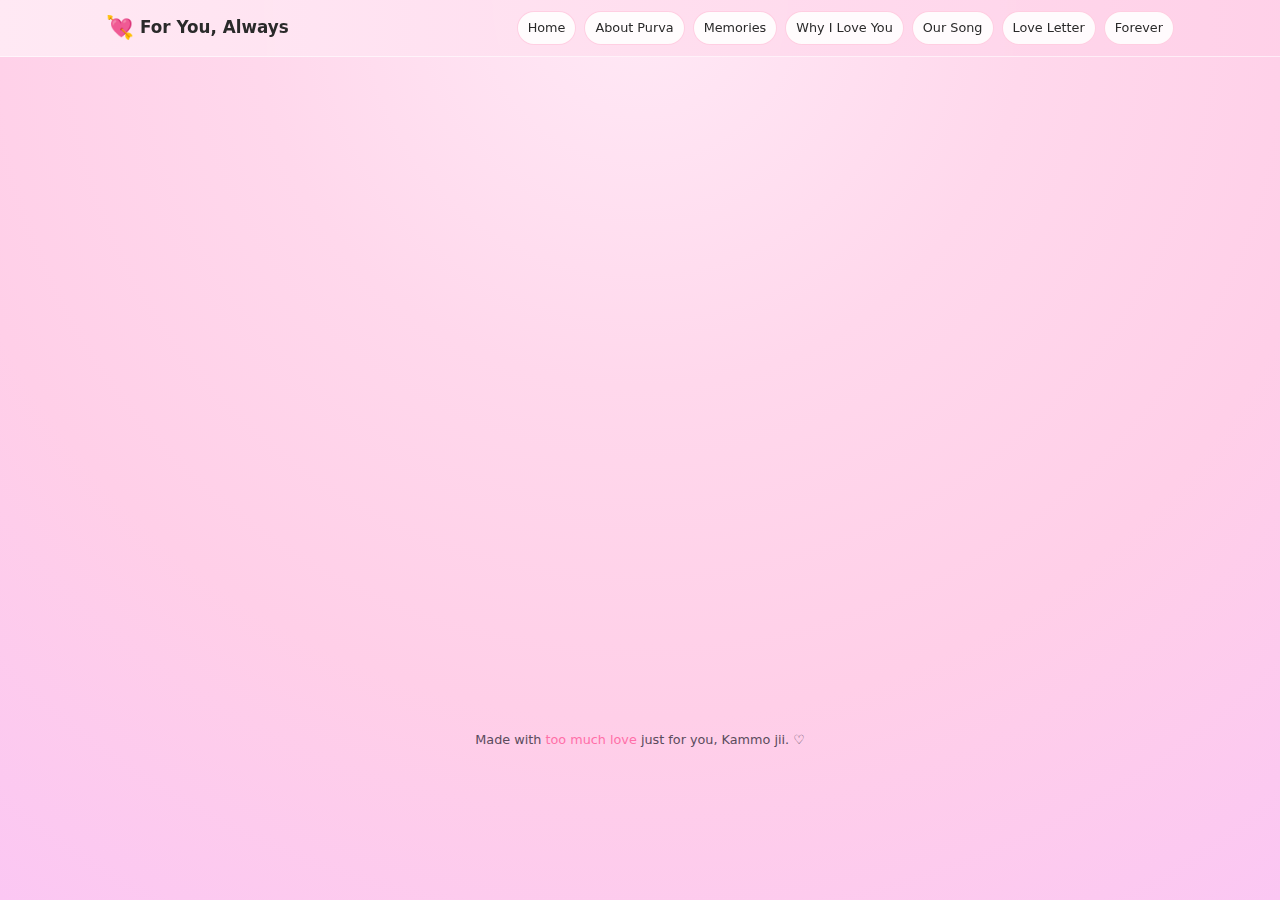
<file: index.html>
<!DOCTYPE html>
<html lang="en">
<head>
  <meta charset="UTF-8" />
  <title>For My Love 💌 | Home</title>
  <meta name="viewport" content="width=device-width, initial-scale=1.0" />
  <link rel="stylesheet" href="style.css" />
</head>
<body class="page-home">
  <!-- NAVBAR -->
  <header class="nav">
    <div class="nav-inner">
      <div class="logo">
        <span>💘</span>
        <div>For You, Always</div>
      </div>
      <nav class="nav-links">
        <a href="index.html">Home</a>
        <a href="about.html">About Purva</a>
        <a href="memories.html">Memories</a>
        <a href="reasons.html">Why I Love You</a>
        <a href="song.html">Our Song</a>
        <a href="letter.html">Love Letter</a>
        <a href="forever.html">Forever</a>
      </nav>
    </div>
  </header>

  <!-- MAIN CONTENT -->
  <main>
    <div class="container home-hero">
      <!-- Left: main intro card -->
      <div class="hero-card">
        <div class="hero-pill">
          <span>💌</span>
          From me · To you
        </div>
        <h1 class="hero-title">
          Hi <span>Kammo jii</span>, this little website is just for you.
        </h1>
        <p class="hero-subtitle">
          This isn’t just a normal website. It’s our tiny corner of the internet,
          where I can collect all my feelings about you in one place  the way I see you,
          the moments we’ve shared, the reasons I’m obsessed with you, and all the
          things I don’t always say out loud.
        </p>

        <div class="sticker-cloud">
          <div class="sticker"><span>🐻</span><span>Kammo jii</span></div>
          <div class="sticker"><span>👑</span><span>Madamji</span></div>
          <div class="sticker"><span>😼</span><span>Cutie</span></div>
          <div class="sticker"><span>🧸</span><span>my softest human</span></div>
          <div class="sticker"><span>🌸</span><span>prettier than flowers</span></div>
          <div class="sticker"><span>🫶</span><span>my safe place</span></div>
        </div>

        <p class="hero-note">
          Go page by page, slowly. Every word is for you only, not for anyone else,
          okay Madamji? ♡
        </p>
      </div>

      <!-- Right: cute emotional side card -->
      <div class="hero-side-card">
        <div class="hero-heart-bg"></div>
        <div class="hero-emoji">🩷</div>
        <p class="hero-side-text">
          Out of every person on this planet, my heart decided to act stupid only for you.
          And honestly? I’m really, really glad it did. <br /><br />
          So this is me, confessing in my own nerdy way  with code, colours and little
          hearts  that you mean a lot more to me than you think, Kammo jii.
        </p>
      </div>
    </div>
  </main>

  <footer class="footer">
    Made with <span>too much love</span> just for you, Kammo jii. ♡
  </footer>
</body>
</html>
</file>
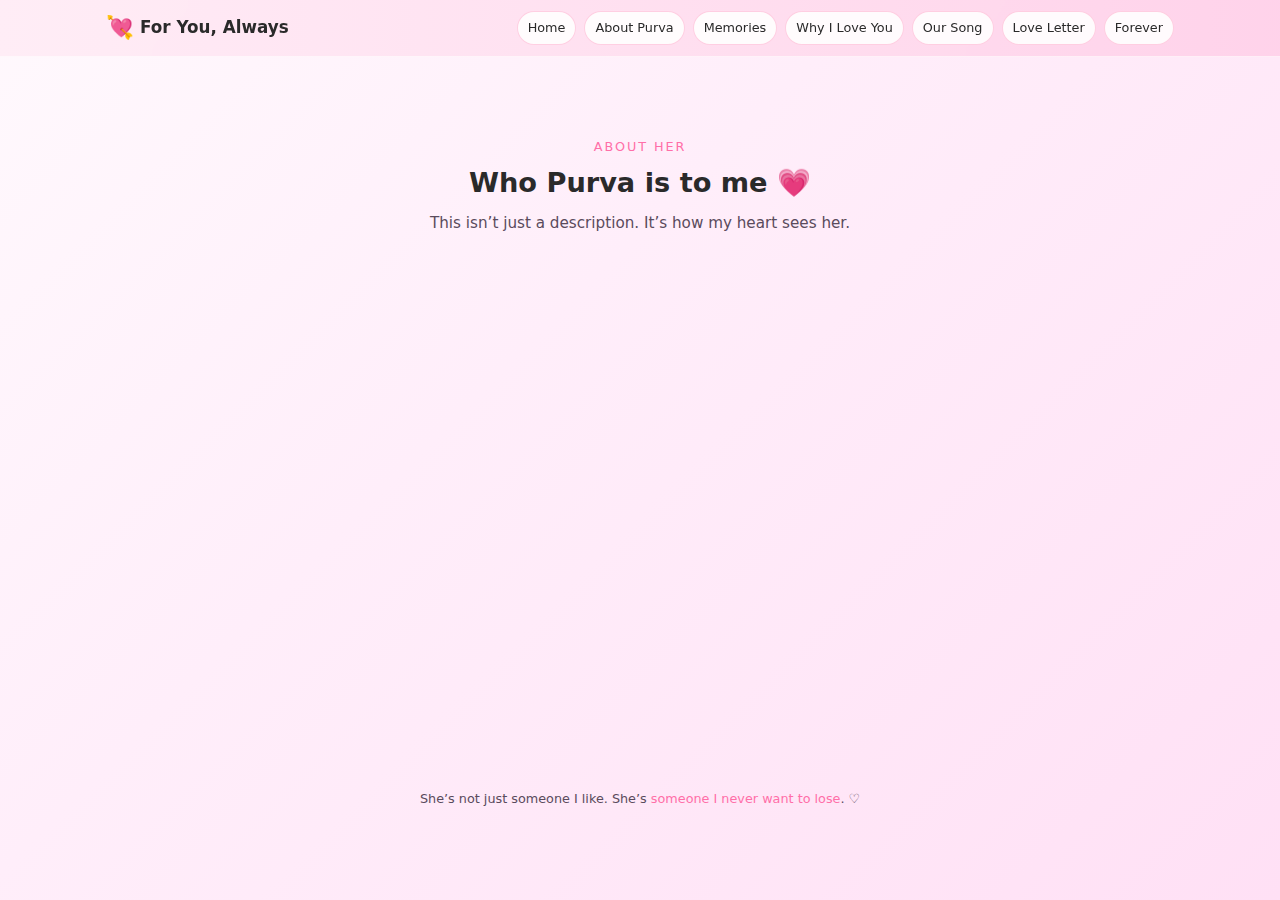
<file: about.html>
<!DOCTYPE html>
<html lang="en">
<head>
  <meta charset="UTF-8" />
  <title>For My Love 💌 | About Purva</title>
  <meta name="viewport" content="width=device-width, initial-scale=1.0" />
  <link rel="stylesheet" href="style.css" />
</head>
<body class="page-about">
<header class="nav">
  <div class="nav-inner">
    <div class="logo">
      <span>💘</span>
      <div>For You, Always</div>
    </div>
    <nav class="nav-links">
      <a href="index.html">Home</a>
      <a href="about.html">About Purva</a>
      <a href="memories.html">Memories</a>
      <a href="reasons.html">Why I Love You</a>
      <a href="song.html">Our Song</a>
      <a href="letter.html">Love Letter</a>
      <a href="forever.html">Forever</a>
    </nav>
  </div>
</header>

<main>
  <section>
    <div class="container">
      <div class="section-heading">
        <div class="section-eyebrow">about her</div>
        <h2 class="section-title">Who Purva is to me 💗</h2>
        <p class="section-subtitle">
          This isn’t just a description. It’s how my heart sees her.
        </p>
      </div>

      <div class="about-layout">
        <!-- Left: text about her -->
        <div class="about-card">
          <p class="about-line">
            Her name is <span class="about-highlight">Purva</span> 
            but to me, she’s <span class="about-highlight">Kammo jii</span>,
            <span class="about-highlight">Madamji</span>,
            sometimes dramatic, sometimes calm, always somehow
            the main character in my day.
          </p>
          <p class="about-line">
            She has this way of making everything feel a little lighter:
            one random message, one “are you okay?”, one silly joke,
            and suddenly the whole day feels less heavy.
          </p>
          <p class="about-line">
            She cares in small, quiet ways. She remembers things I say,
            checks on me when I disappear, and somehow knows when I’m not okay
            even through a screen.
          </p>
          <p class="about-line">
            She can be stubborn, moody, and full <span class="about-highlight">Duchkii mode</span>
            sometimes  but that’s exactly why I adore her. She feels everything
            deeply, and that’s rare.
          </p>
          <p class="about-line">
            And out of everyone in this world, she chooses to talk to me.
            That alone is something I’ll always be grateful for.
          </p>
          <br />
          <div class="about-badge">
            <span>✨</span>
            <span>To me, she’s not “just Purva”  she’s my favourite human.</span>
          </div>
        </div>

        <!-- Right: cute traits as stickers -->
        <div class="about-card">
          <div class="section-eyebrow" style="text-align:left; margin-bottom:8px;">
            little things I adore
          </div>
          <div class="sticker-cloud">
            <div class="sticker"><span>👀</span><span>the way she looks at me</span></div>
            <div class="sticker"><span>📱</span><span>her “typing…” bar</span></div>
            <div class="sticker"><span>😼</span><span>She's Adorable</span></div>
            <div class="sticker"><span>🤭</span><span>her shy smile</span></div>
            <div class="sticker"><span>🧠</span><span>smart & sarcastic</span></div>
            <div class="sticker"><span>💕</span><span>accidentally my comfort person</span></div>
            <div class="sticker"><span>🧸</span><span>soft, even when she pretends not to be</span></div>
          </div>
        </div>
      </div>
    </div>
  </section>
</main>

<footer class="footer">
  She’s not just someone I like. She’s <span>someone I never want to lose</span>. ♡
</footer>
</body>
</html>
</file>
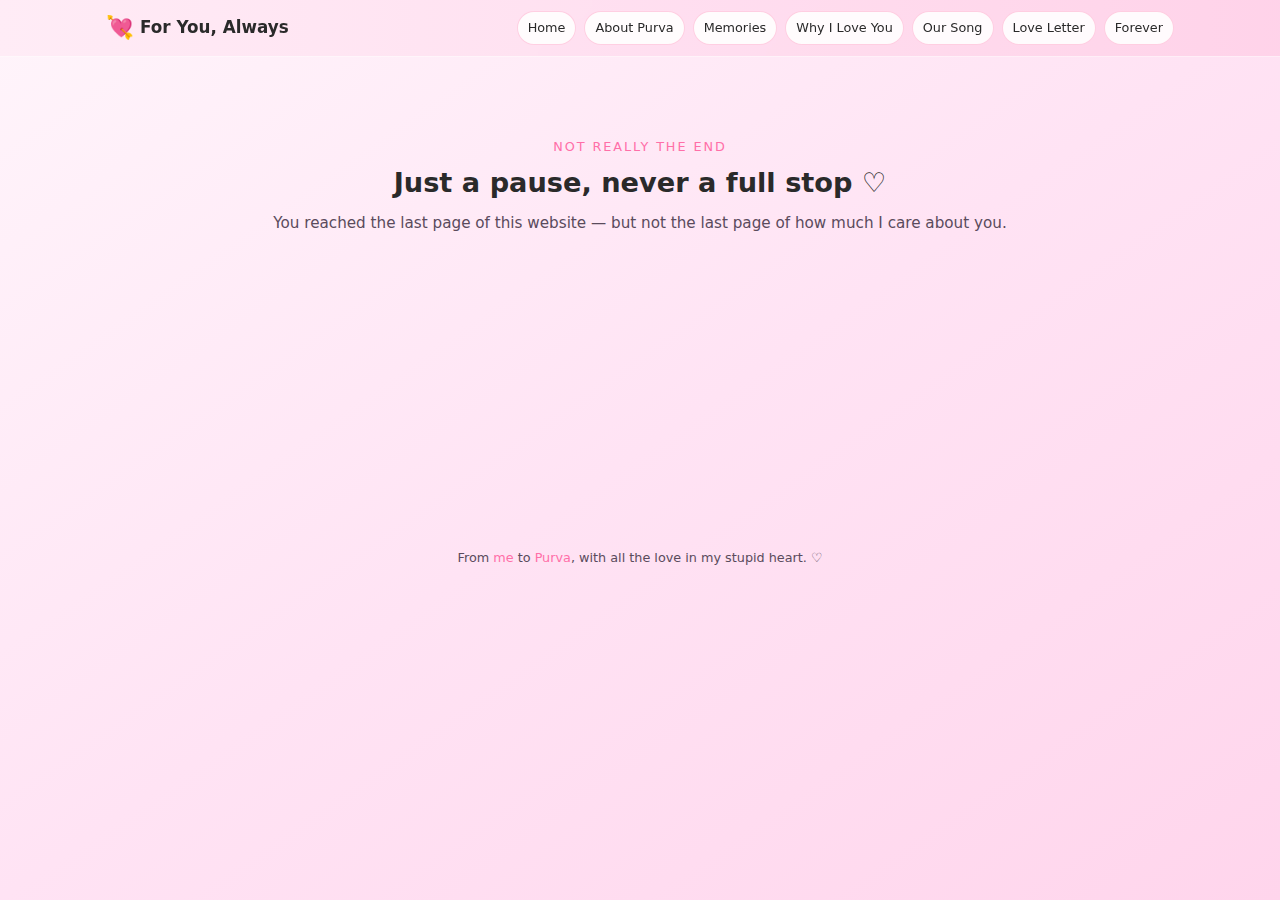
<file: forever.html>
<!DOCTYPE html>
<html lang="en">
<head>
  <meta charset="UTF-8" />
  <title>For My Love 💌 | Forever</title>
  <meta name="viewport" content="width=device-width, initial-scale=1.0" />
  <link rel="stylesheet" href="style.css" />
</head>
<body class="page-forever">
<header class="nav">
  <div class="nav-inner">
    <div class="logo">
      <span>💘</span>
      <div>For You, Always</div>
    </div>
    <nav class="nav-links">
      <a href="index.html">Home</a>
      <a href="about.html">About Purva</a>
      <a href="memories.html">Memories</a>
      <a href="reasons.html">Why I Love You</a>
      <a href="song.html">Our Song</a>
      <a href="letter.html">Love Letter</a>
      <a href="forever.html">Forever</a>
    </nav>
  </div>
</header>

<main>
  <section>
    <div class="container">
      <div class="section-heading">
        <div class="section-eyebrow">not really the end</div>
        <h2 class="section-title">Just a pause, never a full stop ♡</h2>
        <p class="section-subtitle">
          You reached the last page of this website — but not the last page of how much I care about you.
        </p>
      </div>

      <div class="end-card">
        <div class="end-big">I’m really, really glad it’s you.</div>
        <p class="end-text">
          Thank you for reading all of this, for smiling at the silly parts, maybe blushing at a few lines,
          and hopefully feeling a little extra loved. That was the whole point.
        </p>
        <p class="end-text">
          I don’t know exactly what the future looks like but I know one thing:
          I want you in it. In the random days, in the big milestones, in the late-night talks,
          in the “are you free?” texts, in everything.
        </p>
        <p class="end-mini">
          So this isn’t goodbye. It’s just “see you in the next memory”, Kammo jii. ♡
        </p>
      </div>
    </div>
  </section>
</main>

<footer class="footer">
  From <span>me</span> to <span>Purva</span>, with all the love in my stupid heart. ♡
</footer>
</body>
</html>
</file>
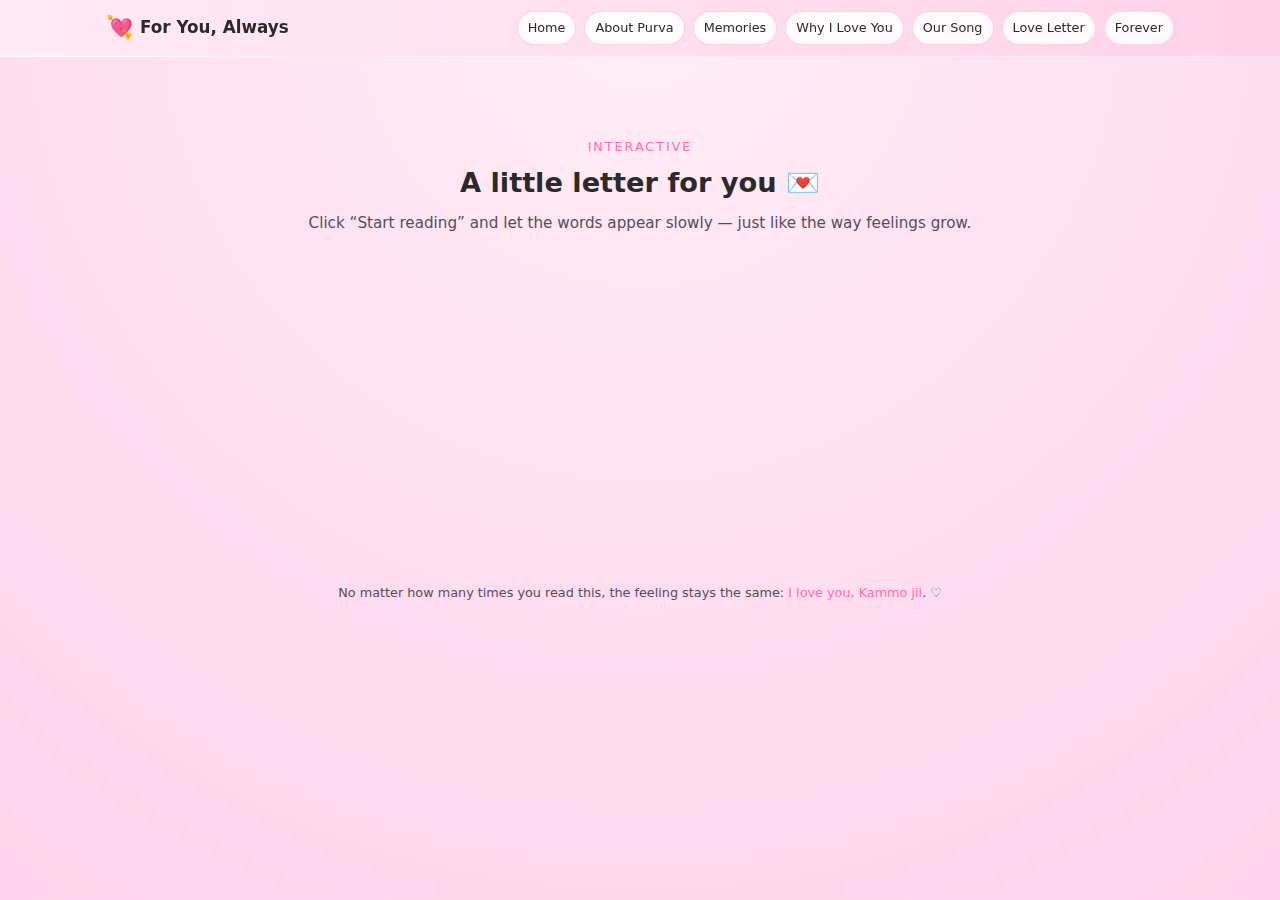
<file: letter.html>
<!DOCTYPE html>
<html lang="en">
<head>
  <meta charset="UTF-8" />
  <title>For My Love 💌 | Love Letter</title>
  <meta name="viewport" content="width=device-width, initial-scale=1.0" />
  <link rel="stylesheet" href="style.css" />
</head>
<body class="page-letter">
<header class="nav">
  <div class="nav-inner">
    <div class="logo">
      <span>💘</span>
      <div>For You, Always</div>
    </div>
    <nav class="nav-links">
      <a href="index.html">Home</a>
      <a href="about.html">About Purva</a>
      <a href="memories.html">Memories</a>
      <a href="reasons.html">Why I Love You</a>
      <a href="song.html">Our Song</a>
      <a href="letter.html">Love Letter</a>
      <a href="forever.html">Forever</a>
    </nav>
  </div>
</header>

<main>
  <section>
    <div class="container">
      <div class="section-heading">
        <div class="section-eyebrow">interactive</div>
        <h2 class="section-title">A little letter for you 💌</h2>
        <p class="section-subtitle">
          Click “Start reading” and let the words appear slowly — just like the way feelings grow.
        </p>
      </div>

      <div class="letter-card">
        <div class="letter-header">
          <div class="letter-to">
            To: <span>Purva (a.k.a. Kammo jii)</span><br />
            From: <span>Your idiot who loves you</span>
          </div>
          <div class="stamp">sealed with love ♡</div>
        </div>
        <div id="letterBody" class="letter-body letter-body-placeholder">
          Tap “Start reading” and watch my feelings appear, one little piece at a time.
        </div>
        <div class="letter-actions">
          <button id="startLetter" class="btn">💌 Start reading</button>
          <button id="resetLetter" class="btn subtle">↺ Read again</button>
        </div>
      </div>
    </div>
  </section>
</main>

<footer class="footer">
  No matter how many times you read this, the feeling stays the same:
  <span>I love you, Kammo jii</span>. ♡
</footer>

<script src="script.js"></script>
</body>
</html>
</file>
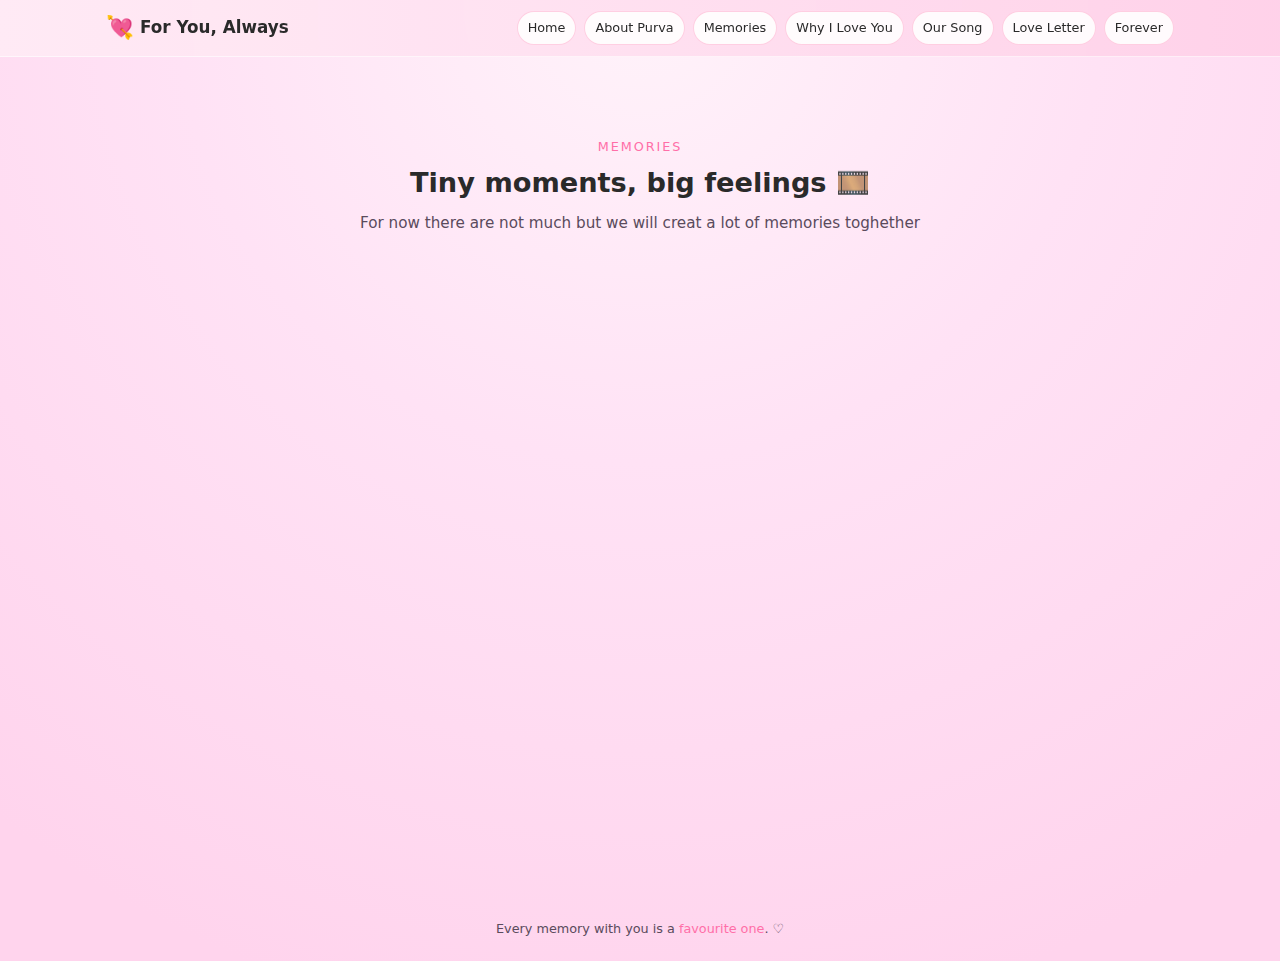
<file: memories.html>
<!DOCTYPE html>
<html lang="en">
<head>
  <meta charset="UTF-8" />
  <title>For My Love 💌 | Memories</title>
  <meta name="viewport" content="width=device-width, initial-scale=1.0" />
  <link rel="stylesheet" href="style.css" />
</head>
<body class="page-memories">
<header class="nav">
  <div class="nav-inner">
    <div class="logo">
      <span>💘</span>
      <div>For You, Always</div>
    </div>
    <nav class="nav-links">
      <a href="index.html">Home</a>
      <a href="about.html">About Purva</a>
      <a href="memories.html">Memories</a>
      <a href="reasons.html">Why I Love You</a>
      <a href="song.html">Our Song</a>
      <a href="letter.html">Love Letter</a>
      <a href="forever.html">Forever</a>
    </nav>
  </div>
</header>

<main>
  <section>
    <div class="container">
      <div class="section-heading">
        <div class="section-eyebrow">memories</div>
        <h2 class="section-title">Tiny moments, big feelings 🎞️</h2>
        <p class="section-subtitle">
          For now there are not much but we will creat a lot of memories toghether
        </p>
      </div>

      <div class="memory-wrapper">
        <div class="memory-top">
          <span>Our little timeline together ♡</span>
          <span>scroll ➜ &amp; tap on a card</span>
        </div>

        <div class="memory-scroll">
          <!-- Memory 1 -->
<div class="memory-card">
  <div class="memory-photo">
    <img src="images/firstphoto.jpg" alt="Our first photo together">
  </div>
  <div class="memory-meta">Our first photo together</div>
  <div class="memory-title">The day my brain said “uh oh”</div>
  <p class="memory-text">
    We weren’t even dating here, just “close”.
    But the moment I saw you like this,tya navari madhe I was stunned by how beautifull You were looking
  </p>
</div>

          <!-- Memory 2 -->
<div class="memory-card">
  <div class="memory-photo">
    <img src="images/baby-purva.jpg" alt="Baby Purva, so so cute" />
  </div>
  <div class="memory-meta">Tiny Kammo jii unlocked</div>
  <div class="memory-title">Baby face, same big eyes</div>
  <p class="memory-text">
    Imagine this little munchkin growing up into the same drama queen
    who now steals my heart     One thing hasn’t changed though  those eyes still kill me.
  </p>
</div>
          <!-- Memory 3 -->
<div class="memory-card">
  <div class="memory-photo">
    <img src="images/purva-saree.jpg" alt="Purva looking stunning in a saree" />
  </div>
  <div class="memory-meta">The day she stole my calm</div>
  <div class="memory-title">From “she’s cute” to “oh damn, I’m in trouble”</div>
  <p class="memory-text">
    You looked like sunlight wrapped in a saree that day  soft, stunning, and untouchably elegant.
    That’s when I stopped just admiring her and actually started <em>feeling</em> something real.
  </p>
</div>

          <!-- Memory 4 -->
<div class="memory-card">
  <div class="memory-photo">
    <img src="images/together-saree.jpg" alt="Purva and me together in traditional attire" />
  </div>
  <div class="memory-meta">The photo that made my heart race</div>
  <div class="memory-title">I couldn’t believe she was beside me</div>
  <p class="memory-text">
    I was smiling, but inside I was a mess  anxious, amazed, and so damn happy.
    Standing next to her felt unreal.
    I remember thinking, “How can someone like her even exist… and how am I lucky enough to be here with her?”
  </p>
</div>

          <!-- Memory 5 -->
<div class="memory-card">
  <div class="memory-photo">
    <img src="images/purva-mirror.jpg" alt="Purva mirror selfie stunning in pink dress" />
  </div>
  <div class="memory-meta">Soft and stunning  both at once</div>
  <div class="memory-title">How does she pull off both so effortlessly?</div>
  <p class="memory-text">
    One moment she’s the cutest soul alive,
    and the next she’s this absolute stunner  confident, poised, and breathtaking.
    She doesn’t even try… it’s just her being her.
  </p>
</div>
          <!-- Memory 6 -->
<div class="memory-card">
  <div class="memory-photo">
    <img src="images/navratri-together.jpg" alt="Purva and me at our first Navratri together" />
  </div>
  <div class="memory-meta">Our first Navratri together</div>
  <div class="memory-title">Joy just felt different with her around</div>
  <p class="memory-text">
    I don’t even know why, but everything about that night felt lighter
    like the air itself was happy we were together.
    It wasn’t about the lights or the music; it was just her.
    She makes ordinary moments feel like celebrations.
  </p>
</div>
          <!-- Memory 7 -->
          <div class="memory-card">
  <div class="memory-photo">
    <img src="images/purva-blackdress.jpg" alt="Purva looking stunning in a black dress" />
  </div>
  <div class="memory-meta">Somehow, she keeps getting prettier</div>
  <div class="memory-title">How can one person be this cute and this hot at once?</div>
  <p class="memory-text">
    I was supposed to smile for the photo, but honestly, I was too busy admiring her.
    She looked unreal  elegant, confident, and effortlessly beautiful.
    Every time I look at her, it hits me all over again… how lucky I am.
  </p>
</div>
          <!-- Memory 8 -->
          <div class="memory-card">
  <div class="memory-photo">
    <img src="images/purva-laugh.jpg" alt="Purva laughing while I took her photo" />
  </div>
  <div class="memory-meta">Through my lens, my favorite view</div>
  <div class="memory-title">I could’ve clicked forever</div>
  <p class="memory-text">
    I didn’t want to stop.
    Every second, every angle  she looked perfect.
    It wasn’t just about taking her photo anymore,
    it was about keeping a piece of how she made me feel in that moment.
  </p>
</div>
          <!-- Memory 9 -->
          <div class="memory-card purva-saree">
  <div class="memory-photo">
    <img src="images/purva-traditional.jpg" alt="Purva looking elegant in traditional saree" />
  </div>
  <div class="memory-meta">How could anyone not adore her?</div>
  <div class="memory-title">She fits in every version of love I imagined</div>
  <p class="memory-text">
    She’s the kind of person you meet once and can’t forget 
    graceful, kind, and carrying a light that makes people softer.
    Sometimes I just look at her and think,
    “How could my mom, or anyone, not instantly love her?”
  </p>
</div>
          <!-- Memory 10 -->
          <div class="memory-card">
  <div class="memory-photo">
    <img src="images/purva-cute.jpg" alt="Purva smiling in purple glasses" />
  </div>
  <div class="memory-meta">Her smile = my peace</div>
  <div class="memory-title">Isn’t she the cutest thing ever?</div>
  <p class="memory-text">
    That little smile, those purple glasses, the way she looks right through the camera 
    I swear, it’s impossible to look at her and not smile back.
    She’s just… effortlessly adorable.
  </p>
</div>
          <!-- Memory 11 -->
          <div class="memory-card">
  <div class="memory-photo">
    <img src="images/purva-motichoor.jpg" alt="Purva looking adorable with scarf and flower" />
  </div>
  <div class="memory-meta">Meri motichoor ka ladooo 😚</div>
  <div class="memory-title">My softest person, my sweetest chaos</div>
  <p class="memory-text">
    There she was, sitting all calm and pretty  the human version of peace… and dessert.
    She doesn’t even realise how adorable she looks when she’s lost in thought.
    My motichoor ka ladooo, always making my heart full.
  </p>
</div>
          <!-- Memory 12 -->
          <div class="memory-card fav-dress">
  <div class="memory-photo">
    <img src="images/purva-fav.jpg" alt="Purva in red floral dress smiling in sunlight" />
  </div>
  <div class="memory-meta">My favourite photo of her</div>
  <div class="memory-title">Everything’s perfect — but mostly her</div>
  <p class="memory-text">
    This picture feels like sunlight met softness.
    The way she smiles, the way her dress moves with the breeze…
    Every little detail is beautiful,
    but none of it compares to her  she’s the definition of perfect.
  </p>
</div>
</div>
     <p class="memory-hint">
          Later, we can put more photos inside these cards as we go ahead im life and make more meories
          This page will keep growing just like us. ♡
        </p>
  </section>

  <!-- POPUP / LIGHTBOX FOR MEMORIES -->
  <div class="memory-modal-backdrop" id="memoryModal">
    <div class="memory-modal">
      <button class="memory-close-btn" id="memoryClose" aria-label="Close">×</button>
      <div class="memory-modal-inner">
        <div class="memory-modal-photo" id="memoryModalPhoto">💫</div>
        <div class="memory-modal-meta" id="memoryModalMeta">The first time we talked</div>
        <div class="memory-modal-title" id="memoryModalTitle">The start of “us”</div>
        <p class="memory-modal-text" id="memoryModalText">
          It probably looked like a normal chat to everyone else, but for me, that was the moment
          a very special chapter quietly began.
        </p>
      </div>
      <div class="memory-modal-controls">
        <button class="btn subtle" id="memoryPrev">← Previous</button>
        <span class="memory-step-label" id="memoryCounter">1 / 5</span>
        <button class="btn" id="memoryNext">Next →</button>
      </div>
    </div>
  </div>
</main>

<footer class="footer">
  Every memory with you is a <span>favourite one</span>. ♡
</footer>

<script src="script.js"></script>
</body>
</html>
</file>
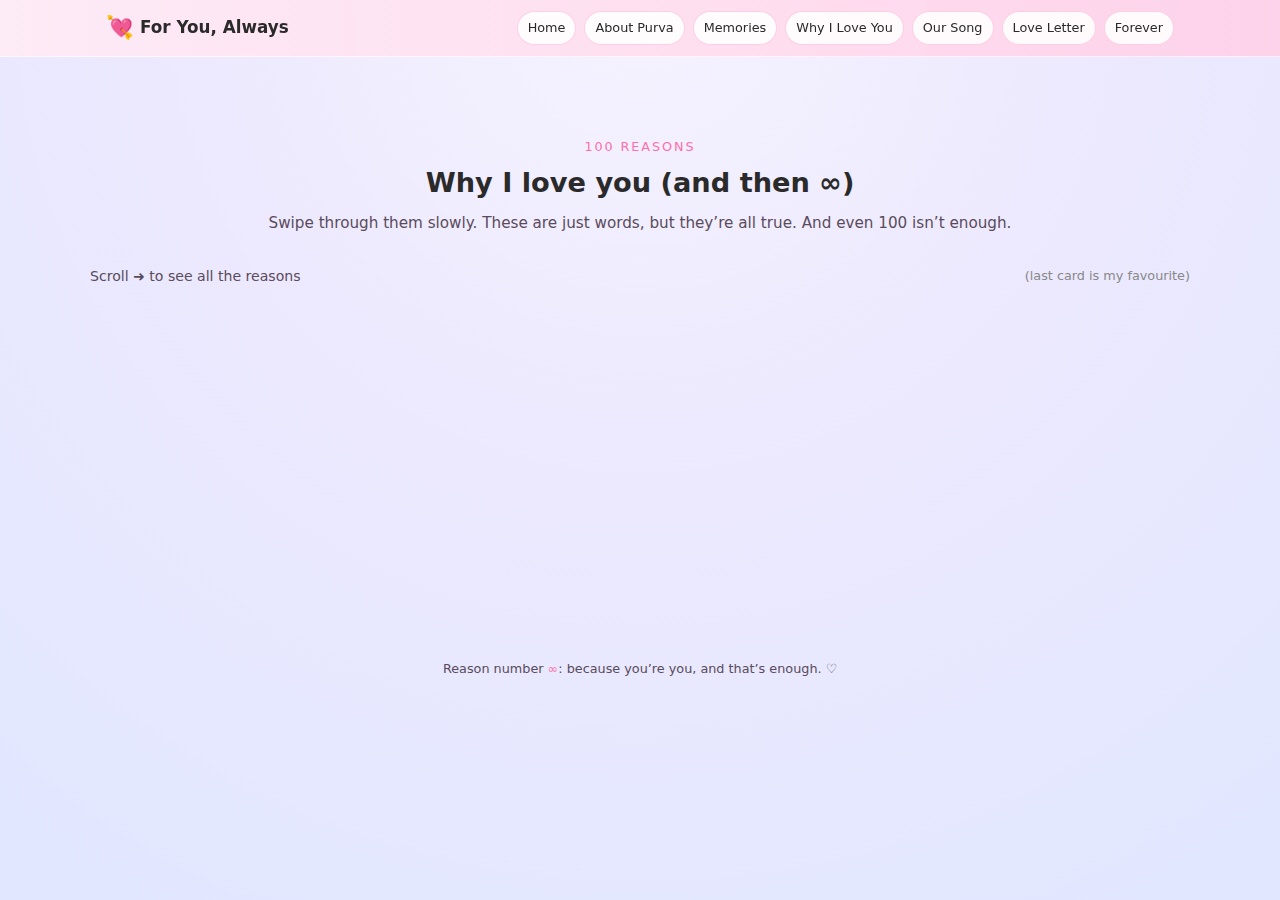
<file: reasons.html>
<!DOCTYPE html>
<html lang="en">
<head>
  <meta charset="UTF-8" />
  <title>For My Love 💌 | Why I Love You</title>
  <meta name="viewport" content="width=device-width, initial-scale=1.0" />
  <link rel="stylesheet" href="style.css" />
</head>
<body class="page-reasons">
<header class="nav">
  <div class="nav-inner">
    <div class="logo">
      <span>💘</span>
      <div>For You, Always</div>
    </div>
    <nav class="nav-links">
      <a href="index.html">Home</a>
      <a href="about.html">About Purva</a>
      <a href="memories.html">Memories</a>
      <a href="reasons.html">Why I Love You</a>
      <a href="song.html">Our Song</a>
      <a href="letter.html">Love Letter</a>
      <a href="forever.html">Forever</a>
    </nav>
  </div>
</header>

<main>
  <section>
    <div class="container">
      <div class="section-heading">
        <div class="section-eyebrow">100 reasons</div>
        <h2 class="section-title">Why I love you (and then ∞)</h2>
        <p class="section-subtitle">
          Swipe through them slowly. These are just words, but they’re all true. And even 100 isn’t enough.
        </p>
      </div>

      <div class="memory-top" style="margin-bottom:10px;">
        <span>Scroll ➜ to see all the reasons</span>
        <span style="font-size:0.8rem;color:#888;">(last card is my favourite)</span>
      </div>

      <div class="reasons-strip">
        <!-- 1–10 -->
        <div class="reason-card">
          <div class="reason-number">01</div>
          <div class="reason-title">💗 Your heart is soft.</div>
          <p class="reason-text">
            You care deeply, even when you act like you don’t. That softness is something I never want you to lose.
          </p>
        </div>

        <div class="reason-card">
          <div class="reason-number">02</div>
          <div class="reason-title">😁 Your smile feels like home.</div>
          <p class="reason-text">
            One smile from you can flip a whole day from “meh” to “actually, I’m okay.”
          </p>
        </div>

        <div class="reason-card">
          <div class="reason-number">03</div>
          <div class="reason-title">👀 Your eyes tell stories.</div>
          <p class="reason-text">
            I love the way your eyes light up when you’re happy, curious, or plotting something chaotic.
          </p>
        </div>

        <div class="reason-card">
          <div class="reason-number">04</div>
          <div class="reason-title">🧠 You understand me.</div>
          <p class="reason-text">
            You get my jokes, my moods, and my silence. With you, I don’t have to pretend to be “fine”.
          </p>
        </div>

        <div class="reason-card">
          <div class="reason-number">05</div>
          <div class="reason-title">👂 You listen properly.</div>
          <p class="reason-text">
            You don’t just hear words, you remember them. Tiny details. Random things. That means a lot.
          </p>
        </div>

        <div class="reason-card">
          <div class="reason-number">06</div>
          <div class="reason-title">📩 You check on me.</div>
          <p class="reason-text">
            Your “did you eat?”, “are you okay?”, “where are you?” texts make me feel cared for in a way I can’t explain.
          </p>
        </div>

        <div class="reason-card">
          <div class="reason-number">07</div>
          <div class="reason-title">🫂 You’re my safe place.</div>
          <p class="reason-text">
            When everything feels too much, talking to you makes it softer, calmer, less scary.
          </p>
        </div>

        <div class="reason-card">
          <div class="reason-number">08</div>
          <div class="reason-title">🤭 You’re unintentionally adorable.</div>
          <p class="reason-text">
            The way you rant, get irritated, or say “I’m fine” when you’re not… it’s all weirdly cute, Madamji.
          </p>
        </div>

        <div class="reason-card">
          <div class="reason-number">09</div>
          <div class="reason-title">😂 You make me laugh.</div>
          <p class="reason-text">
            Even when you’re serious, you’re accidentally funny. And when you’re trying to be funny? I’m done for.
          </p>
        </div>

        <div class="reason-card">
          <div class="reason-number">10</div>
          <div class="reason-title">🎭 You’re real with me.</div>
          <p class="reason-text">
            You don’t pretend to be perfect. You show me your good days and bad ones. That honesty is precious.
          </p>
        </div>

        <!-- 11–20 -->
        <div class="reason-card">
          <div class="reason-number">11</div>
          <div class="reason-title">🚀 You support my dreams.</div>
          <p class="reason-text">
            You believe in me, sometimes more than I believe in myself. That pushes me to try harder.
          </p>
        </div>

        <div class="reason-card">
          <div class="reason-number">12</div>
          <div class="reason-title">🧠 You’re smart.</div>
          <p class="reason-text">
            The way you think, observe, and understand things is genuinely attractive. Pretty + smart is dangerous, you know.
          </p>
        </div>

        <div class="reason-card">
          <div class="reason-number">13</div>
          <div class="reason-title">🤔 Your little overthinking.</div>
          <p class="reason-text">
            I know it’s stressful for you, but it shows how much you care and how deeply you feel everything.
          </p>
        </div>

        <div class="reason-card">
          <div class="reason-number">14</div>
          <div class="reason-title">📣 The way you say my name.</div>
          <p class="reason-text">
            Normal people hear it as just a name. I hear it and feel “home”.
          </p>
        </div>

        <div class="reason-card">
          <div class="reason-number">15</div>
          <div class="reason-title">😼 Your “Duchkii” mode.</div>
          <p class="reason-text">
            When your full attitude turns on and you’re all “don’t talk to me” — yeah, even that version is adorable.
          </p>
        </div>

        <div class="reason-card">
          <div class="reason-number">16</div>
          <div class="reason-title">📌 You remember small things.</div>
          <p class="reason-text">
            Stuff I said once, random preferences, small details — they stay with you. That makes me feel valued.
          </p>
        </div>

        <div class="reason-card">
          <div class="reason-number">17</div>
          <div class="reason-title">✨ You make normal moments special.</div>
          <p class="reason-text">
            We don’t need a big event. A simple chat with you feels better than most parties.
          </p>
        </div>

        <div class="reason-card">
          <div class="reason-number">18</div>
          <div class="reason-title">🎭 You’re dramatic in a cute way.</div>
          <p class="reason-text">
            Your “I’m so done” and “I’ll never talk to you” lines? Yeah. Still here. Still in love.
          </p>
        </div>

        <div class="reason-card">
          <div class="reason-number">19</div>
          <div class="reason-title">📲 You’re my favourite notification.</div>
          <p class="reason-text">
            Your name popping up on my screen is an instant mood lift, every single time.
          </p>
        </div>

        <div class="reason-card">
          <div class="reason-number">20</div>
          <div class="reason-title">🌅 You make the future exciting.</div>
          <p class="reason-text">
            Thinking about later, about “us” in the future, actually makes me feel hopeful instead of scary.
          </p>
        </div>

        <!-- 21–30 -->
        <div class="reason-card">
          <div class="reason-number">21</div>
          <div class="reason-title">😏 Your cute jealousy.</div>
          <p class="reason-text">
            When you get possessive in that small, sweet way — I won’t lie, I like it a little too much.
          </p>
        </div>

        <div class="reason-card">
          <div class="reason-number">22</div>
          <div class="reason-title">🤍 You give comfort.</div>
          <p class="reason-text">
            Even when you don’t know what to say, your presence itself calms me down.
          </p>
        </div>

        <div class="reason-card">
          <div class="reason-number">23</div>
          <div class="reason-title">🧾 You’re honest with me.</div>
          <p class="reason-text">
            You tell me when I mess up. You don’t just agree with everything. That honesty makes us stronger.
          </p>
        </div>

        <div class="reason-card">
          <div class="reason-number">24</div>
          <div class="reason-title">🪬 You have standards.</div>
          <p class="reason-text">
            You don’t accept any random behaviour. You know your worth — and I respect that so much.
          </p>
        </div>

        <div class="reason-card">
          <div class="reason-number">25</div>
          <div class="reason-title">🎯 You still choose me.</div>
          <p class="reason-text">
            Out of everyone you could talk to, you still reply to me, share things with me, stay with me. That’s huge.
          </p>
        </div>

        <div class="reason-card">
          <div class="reason-number">26</div>
          <div class="reason-title">🌊 You’re my calm.</div>
          <p class="reason-text">
            Even when life is loud and messy, you somehow become the quiet space in my head where everything is okay.
          </p>
        </div>

        <div class="reason-card">
          <div class="reason-number">27</div>
          <div class="reason-title">🎧 Your voice.</div>
          <p class="reason-text">
            I could listen to you talk about literally anything and still not get bored.
          </p>
        </div>

        <div class="reason-card">
          <div class="reason-number">28</div>
          <div class="reason-title">🤣 Your laugh.</div>
          <p class="reason-text">
            That laugh? Yeah, that’s the sound I want to hear for a long, long time.
          </p>
        </div>

        <div class="reason-card">
          <div class="reason-number">29</div>
          <div class="reason-title">🦋 Your stubbornness.</div>
          <p class="reason-text">
            You fight for what you feel. You stand your ground. It’s annoying sometimes… and I still love it.
          </p>
        </div>

        <div class="reason-card">
          <div class="reason-number">30</div>
          <div class="reason-title">👫 You’re “my person”.</div>
          <p class="reason-text">
            In a world full of people, you are the one I automatically want to share things with.
          </p>
        </div>

        <!-- 31–40 -->
        <div class="reason-card">
          <div class="reason-number">31</div>
          <div class="reason-title">🏡 You feel like home + adventure.</div>
          <p class="reason-text">
            You’re both comfort and chaos, safety and excitement, in one person.
          </p>
        </div>

        <div class="reason-card">
          <div class="reason-number">32</div>
          <div class="reason-title">🧩 You’re genuine.</div>
          <p class="reason-text">
            No fake behaviour, no pretending, no drama for show. You’re real, and that’s rare.
          </p>
        </div>

        <div class="reason-card">
          <div class="reason-number">33</div>
          <div class="reason-title">🛡️ You’re strong.</div>
          <p class="reason-text">
            You go through so much and still manage to show up and smile. I’m proud of you.
          </p>
        </div>

        <div class="reason-card">
          <div class="reason-number">34</div>
          <div class="reason-title">🧸 You’re soft.</div>
          <p class="reason-text">
            Under all that strength and attitude, there’s a soft heart that melts for the people you love.
          </p>
        </div>

        <div class="reason-card">
          <div class="reason-number">35</div>
          <div class="reason-title">🎢 You’re a little chaotic.</div>
          <p class="reason-text">
            Life with you is never boring. There’s always something to laugh about or tease you for.
          </p>
        </div>

        <div class="reason-card">
          <div class="reason-number">36</div>
          <div class="reason-title">📵 You’re my favourite distraction.</div>
          <p class="reason-text">
            I could be busy, but if it’s you texting, suddenly everything else can wait.
          </p>
        </div>

        <div class="reason-card">
          <div class="reason-number">37</div>
          <div class="reason-title">🔥 You’re my motivation.</div>
          <p class="reason-text">
            When I think about my future, I want to be better — for myself, and for you.
          </p>
        </div>

        <div class="reason-card">
          <div class="reason-number">38</div>
          <div class="reason-title">🤗 You feel like “mine”.</div>
          <p class="reason-text">
            Not in a possessive way, just in that soft “this is my person” way.
          </p>
        </div>

        <div class="reason-card">
          <div class="reason-number">39</div>
          <div class="reason-title">⌛ You’re patient with me.</div>
          <p class="reason-text">
            You put up with my nonsense, my slow replies sometimes, my own moods — and still stay.
          </p>
        </div>

        <div class="reason-card">
          <div class="reason-number">40</div>
          <div class="reason-title">🌱 You make me better.</div>
          <p class="reason-text">
            Because of you, I’m learning to be more kind, more stable, more serious about life.
          </p>
        </div>

        <!-- 41–50 -->
        <div class="reason-card">
          <div class="reason-number">41</div>
          <div class="reason-title">💭 You’re thoughtful.</div>
          <p class="reason-text">
            You notice when I’m off, even if I don’t say anything directly.
          </p>
        </div>

        <div class="reason-card">
          <div class="reason-number">42</div>
          <div class="reason-title">🌟 You make me feel chosen.</div>
          <p class="reason-text">
            When you talk to me, it doesn’t feel casual. It feels like I matter to you.
          </p>
        </div>

        <div class="reason-card">
          <div class="reason-number">43</div>
          <div class="reason-title">😍 You’re pretty. Obviously.</div>
          <p class="reason-text">
            I mean… have you seen yourself? Because wow. That’s it. That’s the reason.
          </p>
        </div>

        <div class="reason-card">
          <div class="reason-number">44</div>
          <div class="reason-title">👑 Your little “Madamji” energy.</div>
          <p class="reason-text">
            When you boss me around a bit and I just listen because it’s you.
          </p>
        </div>

        <div class="reason-card">
          <div class="reason-number">45</div>
          <div class="reason-title">⚡ You fit my chaos.</div>
          <p class="reason-text">
            My energy and your energy together just… works. It feels natural.
          </p>
        </div>

        <div class="reason-card">
          <div class="reason-number">46</div>
          <div class="reason-title">🩺 You care how I’m really doing.</div>
          <p class="reason-text">
            When you ask “are you okay?”, you actually mean it. That’s rare and special.
          </p>
        </div>

        <div class="reason-card">
          <div class="reason-number">47</div>
          <div class="reason-title">🌈 You’re inspiring.</div>
          <p class="reason-text">
            The way you handle things, survive tough days, and still move forward inspires me a lot.
          </p>
        </div>

        <div class="reason-card">
          <div class="reason-number">48</div>
          <div class="reason-title">🧬 You’re unique.</div>
          <p class="reason-text">
            There’s literally no one else like you — your mind, your habits, your whole vibe.
          </p>
        </div>

        <div class="reason-card">
          <div class="reason-number">49</div>
          <div class="reason-title">😌 You’re comforting to my soul.</div>
          <p class="reason-text">
            Being around you (even virtually) feels like my brain can finally breathe.
          </p>
        </div>

        <div class="reason-card">
          <div class="reason-number">50</div>
          <div class="reason-title">🎁 You’re my favourite coincidence.</div>
          <p class="reason-text">
            Out of all the ways life could’ve gone, it went in a direction where I met you — and I’m grateful for that.
          </p>
        </div>

        <!-- 51–60 -->
        <div class="reason-card">
          <div class="reason-number">51</div>
          <div class="reason-title">👓 You make me feel seen.</div>
          <p class="reason-text">
            You notice me in ways other people don’t. That matters more than you think.
          </p>
        </div>

        <div class="reason-card">
          <div class="reason-number">52</div>
          <div class="reason-title">🌹 You’re lowkey romantic.</div>
          <p class="reason-text">
            Even when you act all chill, your small gestures are extremely wholesome.
          </p>
        </div>

        <div class="reason-card">
          <div class="reason-number">53</div>
          <div class="reason-title">🤣 You handle my dumb jokes.</div>
          <p class="reason-text">
            You laugh, roll your eyes, or send some sarcastic reply — and I love all of it.
          </p>
        </div>

        <div class="reason-card">
          <div class="reason-number">54</div>
          <div class="reason-title">🧊 You’re not perfect.</div>
          <p class="reason-text">
            You have flaws, insecurities, bad days — and I love you with all of that included.
          </p>
        </div>

        <div class="reason-card">
          <div class="reason-number">55</div>
          <div class="reason-title">💪 You try.</div>
          <p class="reason-text">
            You put effort into people, into us, into your life. Even when it’s hard, you still try.
          </p>
        </div>

        <div class="reason-card">
          <div class="reason-number">56</div>
          <div class="reason-title">🐾 You’re soft with animals/kids.</div>
          <p class="reason-text">
            That caring side of you is one of the cutest things ever.
          </p>
        </div>

        <div class="reason-card">
          <div class="reason-number">57</div>
          <div class="reason-title">🫶 You’re a little possessive.</div>
          <p class="reason-text">
            I’m not complaining. I like being “yours” a little bit, honestly.
          </p>
        </div>

        <div class="reason-card">
          <div class="reason-number">58</div>
          <div class="reason-title">🔍 You make effort to understand me.</div>
          <p class="reason-text">
            Even when I’m not clear, you try to get what I’m feeling, not just what I’m saying.
          </p>
        </div>

        <div class="reason-card">
          <div class="reason-number">59</div>
          <div class="reason-title">💎 You’re beautifully you.</div>
          <p class="reason-text">
            You don’t need to be like anyone else. You’re enough exactly as you are.
          </p>
        </div>

        <div class="reason-card">
          <div class="reason-number">60</div>
          <div class="reason-title">🤞 You’re my favourite “what if”.</div>
          <p class="reason-text">
            Whenever I think “what if things really work out?”, it’s always with you in that picture.
          </p>
        </div>

        <!-- 61–70 -->
        <div class="reason-card">
          <div class="reason-number">61</div>
          <div class="reason-title">🫶 You’re gentle with my feelings.</div>
          <p class="reason-text">
            You don’t treat my emotions like a joke. You take them seriously.
          </p>
        </div>

        <div class="reason-card">
          <div class="reason-number">62</div>
          <div class="reason-title">😝 You’re fun to tease.</div>
          <p class="reason-text">
            Your reactions, your comebacks, your fake anger — 10/10 entertainment and 10/10 cute.
          </p>
        </div>

        <div class="reason-card">
          <div class="reason-number">63</div>
          <div class="reason-title">🛋️ You’re a safe space.</div>
          <p class="reason-text">
            I can talk to you about random nonsense or serious stuff, and both feel okay.
          </p>
        </div>

        <div class="reason-card">
          <div class="reason-number">64</div>
          <div class="reason-title">🎓 You’re mature when it matters.</div>
          <p class="reason-text">
            You joke around, but when something is serious, you handle it with real maturity.
          </p>
        </div>

        <div class="reason-card">
          <div class="reason-number">65</div>
          <div class="reason-title">😢 You’re emotional.</div>
          <p class="reason-text">
            You feel things deeply, and that makes you more human, more real, more lovable.
          </p>
        </div>

        <div class="reason-card">
          <div class="reason-number">66</div>
          <div class="reason-title">🫂 You’re my comfort person.</div>
          <p class="reason-text">
            I run to you in my head even when I can’t text you immediately.
          </p>
        </div>

        <div class="reason-card">
          <div class="reason-number">67</div>
          <div class="reason-title">🌸 You’re beautiful in every mood.</div>
          <p class="reason-text">
            Happy, tired, sleepy, angry, messy hair — all versions are pretty to me.
          </p>
        </div>

        <div class="reason-card">
          <div class="reason-number">68</div>
          <div class="reason-title">💬 You show your vulnerable side.</div>
          <p class="reason-text">
            You don’t always act strong. You let me see your weak moments too. That trust is huge.
          </p>
        </div>

        <div class="reason-card">
          <div class="reason-number">69</div>
          <div class="reason-title">🧩 You accept my flaws.</div>
          <p class="reason-text">
            You’ve seen my imperfections and still stayed. That means more than perfect compliments.
          </p>
        </div>

        <div class="reason-card">
          <div class="reason-number">70</div>
          <div class="reason-title">🎲 You’re my favourite risk.</div>
          <p class="reason-text">
            Loving someone is always a risk. With you, it feels like the best decision I made.
          </p>
        </div>

        <!-- 71–80 -->
        <div class="reason-card">
          <div class="reason-number">71</div>
          <div class="reason-title">💜 You’re kind.</div>
          <p class="reason-text">
            Not just to me, but in general. Your kindness is one of your most attractive traits.
          </p>
        </div>

        <div class="reason-card">
          <div class="reason-number">72</div>
          <div class="reason-title">🌀 You’re a little weird (like me).</div>
          <p class="reason-text">
            And that makes me feel less alone in my own weirdness.
          </p>
        </div>

        <div class="reason-card">
          <div class="reason-number">73</div>
          <div class="reason-title">🔁 You stay, even after fights.</div>
          <p class="reason-text">
            We may argue, get annoyed, go quiet — but somehow, we still come back to each other.
          </p>
        </div>

        <div class="reason-card">
          <div class="reason-number">74</div>
          <div class="reason-title">🏆 You’re worth the effort.</div>
          <p class="reason-text">
            Texting, calling, understanding, adjusting — none of it feels like a burden with you.
          </p>
        </div>

        <div class="reason-card">
          <div class="reason-number">75</div>
          <div class="reason-title">✨ You’re my highlight of the day.</div>
          <p class="reason-text">
            No matter how the day goes, if I talk to you, that automatically becomes the best part.
          </p>
        </div>

        <div class="reason-card">
          <div class="reason-number">76</div>
          <div class="reason-title">🍯 You’re my soft spot.</div>
          <p class="reason-text">
            I may act chill, but when it comes to you, I’m weak in the best way possible.
          </p>
        </div>

        <div class="reason-card">
          <div class="reason-number">77</div>
          <div class="reason-title">🏠 You’re “home” in a person.</div>
          <p class="reason-text">
            Even if everything else changes, I want you to remain my constant.
          </p>
        </div>

        <div class="reason-card">
          <div class="reason-number">78</div>
          <div class="reason-title">💭 You’re my favourite thought.</div>
          <p class="reason-text">
            My mind randomly goes “I hope she’s okay” or “I miss her” in the middle of the day.
          </p>
        </div>

        <div class="reason-card">
          <div class="reason-number">79</div>
          <div class="reason-title">🤝 You believe in “us”.</div>
          <p class="reason-text">
            The fact that you see a ‘we’ instead of just ‘you’ and ‘me’ is everything.
          </p>
        </div>

        <div class="reason-card">
          <div class="reason-number">80</div>
          <div class="reason-title">💞 You make love feel easy.</div>
          <p class="reason-text">
            Not perfect, not drama-free, but real, soft, and worth it — with you, it feels natural.
          </p>
        </div>

        <!-- 81–90 -->
        <div class="reason-card">
          <div class="reason-number">81</div>
          <div class="reason-title">📌 You make me feel wanted.</div>
          <p class="reason-text">
            Your replies, your check-ins, your small comments — they all make me feel chosen.
          </p>
        </div>

        <div class="reason-card">
          <div class="reason-number">82</div>
          <div class="reason-title">🌍 You share your world with me.</div>
          <p class="reason-text">
            Stories, updates, random thoughts — you let me into your life piece by piece.
          </p>
        </div>

        <div class="reason-card">
          <div class="reason-number">83</div>
          <div class="reason-title">📆 You’re my favourite habit.</div>
          <p class="reason-text">
            Talking to you has become such a natural part of my routine, I miss it when it doesn’t happen.
          </p>
        </div>

        <div class="reason-card">
          <div class="reason-number">84</div>
          <div class="reason-title">🩷 You’re soft even when you’re strict.</div>
          <p class="reason-text">
            Your scoldings, your “drink water / sleep on time” — they’re all just love in disguise.
          </p>
        </div>

        <div class="reason-card">
          <div class="reason-number">85</div>
          <div class="reason-title">⏳ You’re worth the wait.</div>
          <p class="reason-text">
            No matter how long the future takes to unfold, I don’t mind, as long as you’re in it somewhere.
          </p>
        </div>

        <div class="reason-card">
          <div class="reason-number">86</div>
          <div class="reason-title">🔮 You feel like destiny + choice.</div>
          <p class="reason-text">
            It feels like life brought us together, and every day I still choose you again.
          </p>
        </div>

        <div class="reason-card">
          <div class="reason-number">87</div>
          <div class="reason-title">🌤️ You’re my favourite “good morning”.</div>
          <p class="reason-text">
            Starting my day with you somehow makes the whole day feel better.
          </p>
        </div>

        <div class="reason-card">
          <div class="reason-number">88</div>
          <div class="reason-title">🌙 You’re my favourite “good night”.</div>
          <p class="reason-text">
            Ending the day with you makes everything in between worth it.
          </p>
        </div>

        <div class="reason-card">
          <div class="reason-number">89</div>
          <div class="reason-title">🚫 You’re irreplaceable.</div>
          <p class="reason-text">
            No one else could walk in and take your place. It just doesn’t work like that.
          </p>
        </div>

        <div class="reason-card">
          <div class="reason-number">90</div>
          <div class="reason-title">🧡 You’re simply you.</div>
          <p class="reason-text">
            No extra filters, no pretending. And that authentic “you” is exactly who I love.
          </p>
        </div>

        <!-- 91–100 -->
        <div class="reason-card">
          <div class="reason-number">91</div>
          <div class="reason-title">🔐 You’re the person I trust.</div>
          <p class="reason-text">
            I can tell you things I don’t say easily to others. That’s not small for me.
          </p>
        </div>

        <div class="reason-card">
          <div class="reason-number">92</div>
          <div class="reason-title">🌪️ You’re my peace in chaos.</div>
          <p class="reason-text">
            Even when everything else feels loud, you are the quiet in my head that feels safe.
          </p>
        </div>

        <div class="reason-card">
          <div class="reason-number">93</div>
          <div class="reason-title">📸 You’re my favourite memory already.</div>
          <p class="reason-text">
            When I look back at this phase of my life later, I know your name will be all over it.
          </p>
        </div>

        <div class="reason-card">
          <div class="reason-number">94</div>
          <div class="reason-title">🗺️ You’re in my future plans.</div>
          <p class="reason-text">
            I may not say it every day, but when I imagine “later”, you’re there.
          </p>
        </div>

        <div class="reason-card">
          <div class="reason-number">95</div>
          <div class="reason-title">📨 You’re my comfort text.</div>
          <p class="reason-text">
            When something happens, good or bad, the first thought is “I need to tell her.”
          </p>
        </div>

        <div class="reason-card">
          <div class="reason-number">96</div>
          <div class="reason-title">❓ You’re my favourite “what are you doing?”.</div>
          <p class="reason-text">
            Those small, casual questions from you feel more special than big fancy conversations from others.
          </p>
        </div>

        <div class="reason-card">
          <div class="reason-number">97</div>
          <div class="reason-title">💖 You taught me new feelings.</div>
          <p class="reason-text">
            The way I feel for you — I haven’t felt that exact way for anyone else before.
          </p>
        </div>

        <div class="reason-card">
          <div class="reason-number">98</div>
          <div class="reason-title">🫣 You’re worth the vulnerability.</div>
          <p class="reason-text">
            Opening up is scary, but with you, it feels worth the risk.
          </p>
        </div>

        <div class="reason-card">
          <div class="reason-number">99</div>
          <div class="reason-title">❤️‍🔥 You’re worth the “I love you”.</div>
          <p class="reason-text">
            Those three words mean a lot to me, and if I say them, it’s because you truly deserve them.
          </p>
        </div>

        <div class="reason-card">
          <div class="reason-number">100</div>
          <div class="reason-title">💍 You’re “the one” for me.</div>
          <p class="reason-text">
            Out of all the people in this world, it’s you my heart keeps choosing — again and again.
          </p>
        </div>

        <!-- ∞ card -->
        <div class="reason-card infinity-card">
          <div class="reason-number">∞</div>
          <div class="reason-title">♾️ It doesn’t stop at 100.</div>
          <p class="reason-text">
            I could keep going forever. Reasons will change, new ones will be added, old ones will deepen  but
            the main point stays the same: <br /><br />
            <strong>I love you, Kammo jii. Always, in countless little ways.</strong>
          </p>
        </div>
      </div>
    </div>
  </section>
</main>

<footer class="footer">
  Reason number <span>∞</span>: because you’re you, and that’s enough. ♡
</footer>
</body>
</html>
</file>
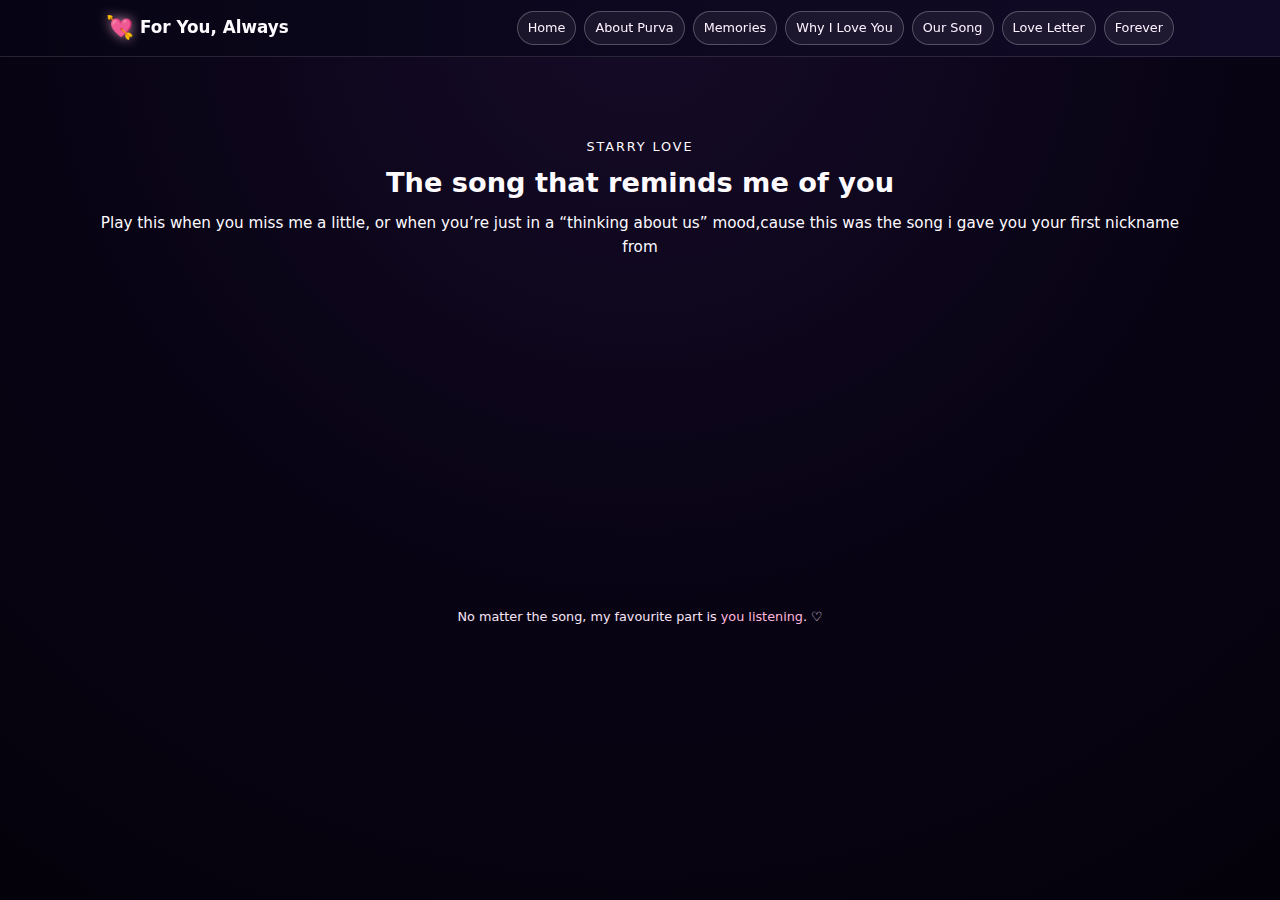
<file: song.html>
<!DOCTYPE html>
<html lang="en">
<head>
  <meta charset="UTF-8" />
  <title>For My Love 💌 | Our Song</title>
  <meta name="viewport" content="width=device-width, initial-scale=1.0" />
  <link rel="stylesheet" href="style.css" />
</head>
<body class="page-song">
<header class="nav">
  <div class="nav-inner">
    <div class="logo">
      <span>💘</span>
      <div>For You, Always</div>
    </div>
    <nav class="nav-links">
      <a href="index.html">Home</a>
      <a href="about.html">About Purva</a>
      <a href="memories.html">Memories</a>
      <a href="reasons.html">Why I Love You</a>
      <a href="song.html">Our Song</a>
      <a href="letter.html">Love Letter</a>
      <a href="forever.html">Forever</a>
    </nav>
  </div>
</header>

<main>
  <section>
    <div class="container">
      <div class="section-heading">
        <div class="section-eyebrow">starry love</div>
        <h2 class="section-title">The song that reminds me of you</h2>
        <p class="section-subtitle">
          Play this when you miss me a little, or when you’re just in a “thinking about us” mood,cause this was the song i gave you your first nickname from
        </p>
      </div>

      <div class="starry-wrap">
        <div class="starry-sky"></div>
        <div class="starry-content">
          <div>
            <h3 class="section-title" style="color:#fff; font-size:1.4rem; margin-bottom:8px;">
              Whenever this song plays, I think of you.
            </h3>
            <p class="song-text">
              Some songs are not just songs  they’re memories. Inside jokes, late night calls,
              random teases, and all the tiny moments that feel like us.
            </p>
            <p class="song-text">
              This one is that kind of song for me. No matter where I hear it,
              one person comes to my mind: <strong>you</strong>, Kammo jii.
            </p>
            <p class="song-quote">
              “If you ever hear this somewhere, just remember… I’m probably thinking of you too.”
            </p>
          </div>

          <div class="song-card">
            <div class="song-meta">our song</div>
            <div class="song-title">Kammo Jii</div>
            <div class="song-artist">Artist:Talwindar</div>
            <!-- Replace 'your-song.mp3' with your real file or link later -->
            <audio controls>
              <source src="Kammo-Ji-Talwiinder.mp3" type="audio/mpeg" />. ♡
            </audio>
            <p class="song-quote" style="margin-top:8px;">
              You + this song + a starry night = my happy place.
            </p>
          </div>
        </div>
      </div>
    </div>
  </section>
</main>

<footer class="footer">
  No matter the song, my favourite part is <span>you listening</span>. ♡
</footer>
</body>
</html>
</file>
<file: style.css>
/* ---------- ROOT & GLOBAL ---------- */
:root {
  --bg-soft: #ffe6f0;
  --bg-soft-2: #ffd6eb;
  --accent: #ff6fa8;
  --accent-soft: #ff9fc5;
  --accent-deep: #ff4f93;
  --text-main: #2a2a2a;
  --text-soft: #5a4b5c;
  --white: #ffffff;
  --shadow-soft: 0 15px 30px rgba(255, 111, 168, 0.24);
  --radius-lg: 22px;
  --radius-xl: 30px;
  --transition-fast: 0.25s ease;
  --transition-slow: 0.6s ease;
}

* {
  box-sizing: border-box;
  margin: 0;
  padding: 0;
}

/* Base body (will be overridden per page) */
body {
  font-family: system-ui, -apple-system, BlinkMacSystemFont, "Segoe UI", sans-serif;
  background: radial-gradient(circle at top, #ffeaf4 0%, #ffe0f0 40%, #ffd1e8 70%, #f7c7e8 100%);
  color: var(--text-main);
  min-height: 100vh;
  line-height: 1.6;
  transition: background 0.6s ease;
}

main {
  padding: 80px 16px 40px;
}

a {
  text-decoration: none;
  color: inherit;
}

.container {
  max-width: 1100px;
  margin: 0 auto;
}

/* ---------- PAGE-SPECIFIC VIBES ---------- */

body.page-home {
  background: radial-gradient(circle at top, #ffe9f6 0%, #ffd8ec 35%, #ffcfe8 65%, #fbc7f3 100%);
}

body.page-about {
  background: linear-gradient(135deg, #fff9fd 0%, #ffeefa 40%, #ffe0f5 100%);
}

body.page-memories {
  background: radial-gradient(circle at top, #fff3fa 0%, #ffe2f5 40%, #ffd4ed 90%);
}

body.page-reasons {
  background: radial-gradient(circle at top, #f5f3ff 0%, #ede9fe 40%, #e0e7ff 100%);
}

body.page-song {
  background: radial-gradient(circle at top, #160b28 0%, #090415 50%, #04010b 100%);
  color: #fefbff;
}

body.page-letter {
  background: radial-gradient(circle at top, #ffeef5 0%, #ffe0f3 45%, #ffd4ec 100%);
}

body.page-forever {
  background: linear-gradient(145deg, #fff5fb 0%, #ffe3f4 50%, #ffd5ec 100%);
}

/* Adjust headings on song page (dark) */
body.page-song .section-title,
body.page-song .section-subtitle,
body.page-song .section-eyebrow {
  color: #fefbff;
}

body.page-song .footer {
  color: #f7e5f6;
}
body.page-song .footer span {
  color: #ffb8dd;
}

/* ---------- NAVBAR SHARED ---------- */
.nav {
  position: sticky;
  top: 0;
  z-index: 100;
  backdrop-filter: blur(14px);
  background: linear-gradient(90deg, rgba(255, 235, 245, 0.9), rgba(255, 208, 232, 0.9));
  border-bottom: 1px solid rgba(255, 255, 255, 0.6);
}

.nav-inner {
  max-width: 1100px;
  margin: 0 auto;
  display: flex;
  align-items: center;
  justify-content: space-between;
  padding: 10px 16px;
  gap: 12px;
}

.logo {
  font-weight: 700;
  font-size: 1.05rem;
  display: flex;
  align-items: center;
  gap: 6px;
}

.logo span {
  font-size: 1.4rem;
}

.nav-links {
  display: flex;
  flex-wrap: wrap;
  gap: 8px;
  justify-content: flex-end;
}

.nav-links a {
  font-size: 0.8rem;
  padding: 6px 10px;
  border-radius: 999px;
  background: rgba(255, 255, 255, 0.9);
  border: 1px solid rgba(255, 111, 168, 0.32);
  transition:
    transform var(--transition-fast),
    box-shadow var(--transition-fast),
    background var(--transition-fast),
    color var(--transition-fast);
}

.nav-links a:hover {
  background: var(--accent-soft);
  color: #fff;
  transform: translateY(-1px);
  box-shadow: var(--shadow-soft);
}
/* ---------- NAVBAR TWEAKS FOR SONG PAGE ---------- */
body.page-song .nav {
  background: linear-gradient(
    90deg,
    rgba(7, 5, 20, 0.9),
    rgba(18, 11, 40, 0.95)
  );                     /* darker, matches starry theme */
  border-bottom: 1px solid rgba(255, 255, 255, 0.12);
}

body.page-song .logo {
  color: #fefbff;
}

body.page-song .logo span {
  /* the little emoji / icon */
  filter: drop-shadow(0 0 6px rgba(255, 183, 222, 0.7));
}

body.page-song .nav-links a {
  background: rgba(255, 255, 255, 0.06);
  border: 1px solid rgba(255, 255, 255, 0.25);
  color: #fdf2ff;
}

body.page-song .nav-links a:hover {
  background: rgba(255, 111, 168, 0.9);
  color: #ffffff;
  box-shadow: 0 10px 24px rgba(255, 111, 168, 0.55);
  transform: translateY(-1px);
}
/* ---------- SECTION HEADINGS ---------- */
.section-heading {
  text-align: center;
  margin-bottom: 30px;
}

.section-eyebrow {
  font-size: 0.8rem;
  text-transform: uppercase;
  letter-spacing: 0.15em;
  color: var(--accent);
  margin-bottom: 4px;
}

.section-title {
  font-size: 1.7rem;
  margin-bottom: 6px;
}

.section-subtitle {
  font-size: 0.95rem;
  color: var(--text-soft);
}

/* ---------- ANIMATIONS ---------- */

@keyframes fadeUp {
  from {
    opacity: 0;
    transform: translateY(20px);
  }
  to {
    opacity: 1;
    transform: translateY(0);
  }
}

@keyframes floatSoft {
  0% {
    transform: translateY(0) translateX(0);
  }
  50% {
    transform: translateY(-4px) translateX(3px);
  }
  100% {
    transform: translateY(0) translateX(0);
  }
}

@keyframes pulseSoft {
  0% {
    transform: scale(1);
    opacity: 0.65;
  }
  50% {
    transform: scale(1.08);
    opacity: 0.9;
  }
  100% {
    transform: scale(1);
    opacity: 0.65;
  }
}

/* shared fade-up on main cards and sections */
.hero-card,
.hero-side-card,
.about-card,
.memory-wrapper,
.reasons-strip,
.letter-card,
.end-card,
.starry-wrap {
  opacity: 0;
  transform: translateY(20px);
  animation: fadeUp 0.8s ease-out forwards;
}

/* slight delays for nicer feel */
.hero-side-card {
  animation-delay: 0.12s;
}
.about-layout .about-card:nth-child(2) {
  animation-delay: 0.12s;
}
.memory-wrapper {
  animation-delay: 0.08s;
}
.reasons-grid {
  animation-delay: 0.08s;
}
.starry-wrap {
  animation-delay: 0.12s;
}

/* ---------- CUTE STICKERS (sticker-like pills) ---------- */
.sticker-cloud {
  position: relative;
  display: flex;
  flex-wrap: wrap;
  gap: 10px;
  margin: 10px 0 8px;
}

.sticker {
  min-width: 60px;
  padding: 8px 12px;
  border-radius: 999px;
  font-size: 0.8rem;
  display: inline-flex;
  align-items: center;
  gap: 6px;
  background: radial-gradient(circle at top, #fff9fd, #ffd9ee);
  box-shadow: 0 8px 18px rgba(255, 148, 200, 0.38);
  border: 1px solid rgba(255, 170, 211, 0.8);
  transform: translateY(0);
  transition:
    transform var(--transition-fast),
    box-shadow var(--transition-fast),
    rotate 0.2s ease;
}

/* soft floating motion for stickers */
.sticker:nth-child(1) {
  animation: floatSoft 5.5s ease-in-out infinite;
}
.sticker:nth-child(2) {
  animation: floatSoft 6.2s ease-in-out infinite;
}
.sticker:nth-child(3) {
  animation: floatSoft 5.8s ease-in-out infinite;
}
.sticker:nth-child(4) {
  animation: floatSoft 6.5s ease-in-out infinite;
}
.sticker:nth-child(5) {
  animation: floatSoft 7s ease-in-out infinite;
}
.sticker:nth-child(6) {
  animation: floatSoft 6.8s ease-in-out infinite;
}

.sticker span {
  font-size: 1.1rem;
}

.sticker:hover {
  transform: translateY(-2px) rotate(-1.5deg);
  box-shadow: 0 12px 26px rgba(255, 130, 195, 0.55);
}

/* ---------- HOME PAGE ---------- */
.home-hero {
  display: grid;
  grid-template-columns: minmax(0, 1.25fr) minmax(0, 0.9fr);
  gap: 30px;
  align-items: center;
}

@media (max-width: 768px) {
  .home-hero {
    grid-template-columns: 1fr;
  }
}

.hero-card {
  background: linear-gradient(135deg, rgba(255, 255, 255, 0.98), rgba(255, 232, 246, 0.98));
  border-radius: var(--radius-xl);
  box-shadow: var(--shadow-soft);
  padding: 26px 22px;
  position: relative;
  overflow: hidden;
}

.hero-card::before {
  content: "for you";
  position: absolute;
  right: -40px;
  top: 10px;
  font-size: 3rem;
  font-weight: 700;
  color: rgba(255, 167, 205, 0.22);
  transform: rotate(-16deg);
  pointer-events: none;
}

.hero-pill {
  display: inline-flex;
  align-items: center;
  gap: 6px;
  padding: 4px 10px;
  border-radius: 999px;
  background: rgba(255, 215, 238, 0.95);
  font-size: 0.75rem;
  margin-bottom: 10px;
}

.hero-pill span {
  font-size: 1rem;
}

.hero-title {
  font-size: clamp(1.9rem, 4vw, 2.4rem);
  margin-bottom: 10px;
}

.hero-title span {
  color: var(--accent);
}

.hero-subtitle {
  font-size: 0.98rem;
  color: var(--text-soft);
  margin-bottom: 14px;
}

.hero-note {
  font-size: 0.85rem;
  color: var(--accent-deep);
  margin-top: 6px;
}

/* Side card on home */
.hero-side-card {
  background: rgba(255, 255, 255, 0.98);
  border-radius: var(--radius-xl);
  padding: 18px 16px;
  box-shadow: 0 12px 26px rgba(211, 130, 178, 0.45);
  position: relative;
  overflow: hidden;
}

.hero-heart-bg {
  position: absolute;
  width: 130px;
  height: 130px;
  border-radius: 40px;
  background: radial-gradient(circle at 20% 20%, #ffe6f5, #ff8ebc);
  top: -28px;
  right: -30px;
  opacity: 0.7;
  filter: blur(0.4px);
  animation: pulseSoft 6s ease-in-out infinite;
}

.hero-emoji {
  font-size: 2.2rem;
  position: relative;
  z-index: 1;
}

.hero-side-text {
  position: relative;
  z-index: 1;
  font-size: 0.92rem;
  color: var(--text-soft);
  margin-top: 10px;
}

/* ---------- ABOUT HER PAGE ---------- */
.about-layout {
  display: grid;
  grid-template-columns: minmax(0, 1.1fr) minmax(0, 0.9fr);
  gap: 26px;
  align-items: flex-start;
}

@media (max-width: 768px) {
  .about-layout {
    grid-template-columns: 1fr;
  }
}

.about-card {
  background: rgba(255, 255, 255, 0.98);
  border-radius: var(--radius-xl);
  padding: 22px 20px;
  box-shadow: var(--shadow-soft);
}

.about-line {
  font-size: 0.96rem;
  color: var(--text-soft);
  margin-bottom: 8px;
}

.about-badge {
  display: inline-flex;
  align-items: center;
  gap: 6px;
  padding: 4px 10px;
  border-radius: 999px;
  background: rgba(255, 244, 252, 0.96);
  font-size: 0.8rem;
  border: 1px dashed rgba(255, 111, 168, 0.5);
}

.about-highlight {
  font-weight: 600;
  color: var(--accent-deep);
}

/* ---------- REASONS STRIP (100 reasons) ---------- */
.reasons-strip {
  display: flex;
  gap: 16px;
  overflow-x: auto;
  padding: 10px 2px 10px;
  scroll-snap-type: x mandatory;
}

.reason-card {
  min-width: 230px;
  max-width: 260px;
  background: linear-gradient(135deg, #fdf4ff, #ede9fe);
  border-radius: 22px;
  padding: 16px 16px 18px;
  border: 1px solid rgba(196, 181, 253, 0.9);
  box-shadow: 0 12px 26px rgba(129, 140, 248, 0.35);
  position: relative;
  overflow: hidden;
  transition:
    transform var(--transition-fast),
    box-shadow var(--transition-fast);
  scroll-snap-align: start;
  flex-shrink: 0;
}

/* soft glow overlay */
.reason-card::before {
  content: "";
  position: absolute;
  inset: 0;
  background: radial-gradient(circle at 0 0, rgba(224, 231, 255, 0.8), transparent 60%);
  opacity: 0.9;
  pointer-events: none;
}


.reason-card:hover {
  transform: translateY(-4px) scale(1.03);
  box-shadow: 0 18px 36px rgba(129, 140, 248, 0.5);
}

.reason-number {
  position: relative;
  font-size: 0.82rem;
  font-weight: 700;
  color: #7c3aed; /* lavender purple */
  margin-bottom: 4px;
}

.reason-title {
  position: relative;
  font-size: 0.98rem;
  font-weight: 600;
  margin-bottom: 6px;
  color: #4c1d95;
}

.reason-text {
  position: relative;
  font-size: 0.86rem;
  color: #5b4b7a;
}

/* special styling for the infinity card */
.reason-card.infinity-card {
  background: linear-gradient(145deg, #fdf2ff, #ddd6fe);
  border: 1px solid rgba(168, 85, 247, 0.95);
  box-shadow: 0 20px 40px rgba(147, 51, 234, 0.6);
}

.reason-card.infinity-card .reason-number {
  font-size: 1.25rem;
  color: #6d28d9;
}
/* ---------- MEMORIES / GALLERY ---------- */
.memory-wrapper {
  margin-top: 10px;
  background: rgba(255, 255, 255, 0.98);
  border-radius: var(--radius-xl);
  padding: 22px 18px 22px;
  box-shadow: var(--shadow-soft);
  overflow: hidden;
}

.memory-top {
  display: flex;
  justify-content: space-between;
  align-items: center;
  gap: 8px;
  flex-wrap: wrap;
  margin-bottom: 8px;
}

.memory-top span {
  font-size: 0.88rem;
  color: var(--text-soft);
}

.memory-scroll {
  display: flex;
  gap: 14px;
  overflow-x: auto;
  padding: 6px 2px 4px;
  scroll-snap-type: x mandatory;
}

.memory-card {
  min-width: 220px;
  max-width: 250px;
  background: linear-gradient(135deg, #fff9fd, #ffe7f5);
  border-radius: 18px;
  padding: 10px 10px 12px;
  border: 1px solid rgba(255, 191, 223, 0.95);
  box-shadow: 0 10px 22px rgba(252, 171, 212, 0.5);
  scroll-snap-align: start;
  flex-shrink: 0;
  position: relative;
  overflow: hidden;
}

/* slight scrapbook vibe tilt */
.memory-card:nth-child(odd) {
  transform: rotate(-1.2deg);
}
.memory-card:nth-child(even) {
  transform: rotate(1deg);
}
.memory-card:hover {
  transform: translateY(-4px) scale(1.02);
}

.memory-photo {
  height: 120px;
  border-radius: 16px;
  background: linear-gradient(135deg, #ffd4ea, #ffc3e2);
  display: grid;
  place-items: center;
  font-size: 1.7rem;
  margin-bottom: 8px;
}
/* ---------- MEMORY PHOTO IMAGE STYLING ---------- */
.memory-photo img {
  width: 100%;
  height: 160px;
  object-fit: cover;
  border-radius: 20px;
  box-shadow: 0 8px 18px rgba(0, 0, 0, 0.15);
  transition: transform 0.25s ease, box-shadow 0.25s ease;
}

.memory-photo img:hover {
  transform: scale(1.03);
  box-shadow: 0 12px 25px rgba(0, 0, 0, 0.25);
}

.memory-meta {
  font-size: 0.75rem;
  color: var(--accent);
  margin-bottom: 2px;
  font-weight: 600;
}

.memory-title {
  font-size: 0.9rem;
  margin-bottom: 3px;
}

.memory-text {
  font-size: 0.8rem;
  color: var(--text-soft);
}

.memory-card::after {
  content: "♡";
  position: absolute;
  right: 8px;
  bottom: 6px;
  font-size: 1.1rem;
  color: rgba(255, 146, 201, 0.8);
}

.memory-hint {
  font-size: 0.75rem;
  color: var(--text-soft);
  opacity: 0.8;
  margin-top: 6px;
}
/* 🌸 Custom fix for 'Everything’s perfect — but mostly her' photo */
.memory-card.fav-dress .memory-photo img {
  object-position: center top;   /* focus on her face */
  height: 220px;                 /* slightly taller image */
}

/* Optional: fix it in modal popup too */
.memory-modal-photo img[src*="purva-fav.jpg"] {
  object-position: center top !important;
}
/* 💜 Fix alignment for Purva in saree photo */
.memory-card.purva-saree .memory-photo img {
  object-position: center top;   /* shift focus to her face */
  height: 220px;                 /* make the frame taller */
}

/* Also fix for the modal popup version */
.memory-modal-photo img[src*="purva-saree.jpg"] {
  object-position: center top !important;
}
/* 💜 Fix modal image alignment for Purva saree photo */
.memory-modal-photo img[src*="purva-saree.jpg"] {
  object-position: center top !important;   /* move focus up */
  object-fit: cover !important;
  max-height: 260px !important;             /* more breathing space */
}
/* 💖 Fix popup crop for baby photo */
.memory-modal-photo img[src*="baby-purva.jpg"] {
  object-fit: cover !important;
  object-position: center top !important;  /* show her face properly */
  max-height: 260px !important;            /* make image area taller */
}
/* 🌸 Fix popup crop for saree-in-sunlight photo */
.memory-modal-photo img[src*="purva-saree.jpg"] {
  object-fit: cover !important;
  object-position: center 50% !important;  /* shift focus slightly down */
  max-height: 260px !important;
  border-radius: 18px;
}
/* 🌸 Fix popup crop for purva motichoor photo */
.memory-modal-photo img[src*="purva-motichoor.jpg"] {
  object-fit: cover !important;
  object-position: center 50% !important;  /* shift focus slightly down */
  max-height: 260px !important;
  border-radius: 18px;
}
/* 🌸 Fix popup crop for navratri Together photo */
.memory-modal-photo img[src*="navratri-together.jpg"] {
  object-fit: cover !important;
  object-position: center 90% !important;  /* shift focus slightly down */
  max-height: 260px !important;
  border-radius: 18px;
}

/* ---------- MEMORY MODAL (POPUP) ---------- */
.memory-modal-photo img {
  width: 100%;
  height: auto;
  max-height: 300px;
  border-radius: 18px;
  object-fit: cover;
  box-shadow: 0 8px 22px rgba(0, 0, 0, 0.25);
  animation: fadeUp 0.35s ease;
}
.memory-modal-backdrop {
  position: fixed;
  inset: 0;
  background: rgba(15, 6, 20, 0.55);
  backdrop-filter: blur(8px);
  display: none; /* hidden by default */
  align-items: center;
  justify-content: center;
  z-index: 999;
}

.memory-modal-backdrop.is-open {
  display: flex;
}

.memory-modal {
  background: linear-gradient(135deg, #fff9fd, #ffe5f5);
  border-radius: 26px;
  padding: 18px 18px 16px;
  max-width: 420px;
  width: 90%;
  max-height: 80vh;          /* NEW: don’t exceed screen height */
  box-shadow: 0 20px 40px rgba(73, 16, 53, 0.45);
  position: relative;
  animation: fadeUp 0.35s ease-out forwards;
  overflow-y: auto;          /* NEW: scroll inside modal if needed */
}
.memory-modal-inner {
  text-align: left;
}

.memory-modal-photo {
  border-radius: 20px;
  background: linear-gradient(135deg, #ffd4ea, #ffc3e2);
  display: flex;
  align-items: center;
  justify-content: center;
  margin-bottom: 12px;
  padding: 6px;
}

/* popup image – show faces better */
.memory-modal-photo img {
  width: 100%;
  height: auto;
  max-height: 260px;              /* a bit taller so more of you is visible */
  border-radius: 18px;
  object-fit: cover;
  object-position: center top;    /* ⭐ shift crop upward to the face */
  box-shadow: 0 8px 22px rgba(0, 0, 0, 0.25);
  animation: fadeUp 0.35s ease;
}
.memory-modal-meta {
  font-size: 0.8rem;
  color: var(--accent);
  margin-bottom: 3px;
  font-weight: 600;
}

.memory-modal-title {
  font-size: 1rem;
  margin-bottom: 4px;
}

.memory-modal-text {
  font-size: 0.88rem;
  color: var(--text-soft);
}

.memory-modal-controls {
  display: flex;
  justify-content: space-between;
  align-items: center;
  gap: 8px;
  margin-top: 12px;
}

.memory-close-btn {
  position: absolute;
  top: 8px;
  right: 10px;
  border: none;
  background: transparent;
  font-size: 1.4rem;
  cursor: pointer;
  color: rgba(120, 60, 96, 0.85);
  transition: transform 0.15s ease, color 0.15s ease;
}

.memory-close-btn:hover {
  transform: scale(1.1);
  color: rgba(90, 30, 70, 1);
}

.memory-step-label {
  font-size: 0.78rem;
  color: var(--text-soft);
  opacity: 0.8;
}
.memory-hint {
  max-width: 320px;
  margin: 1.75rem auto 0;
  padding: 0.85rem 1.4rem;
  text-align: center;
  font-size: 0.85rem;
  line-height: 1.6;
  color: #b8688e;

  background: rgba(255, 255, 255, 0.8);
  border-radius: 999px;
  border: 1px solid rgba(255, 255, 255, 0.9);
  box-shadow: 0 14px 30px rgba(0, 0, 0, 0.04);
  backdrop-filter: blur(10px);
}
/* ---------- STARRY SECTION (Our Song etc.) ---------- */
.starry-wrap {
  position: relative;
  border-radius: var(--radius-xl);
  overflow: hidden;
  padding: 30px 20px;
  background: radial-gradient(circle at top, #2b2242, #090b16 60%, #050712 100%);
  color: #fefbff;
  box-shadow: 0 16px 40px rgba(5, 7, 18, 0.7);
}

.starry-sky,
.starry-sky::before,
.starry-sky::after {
  position: absolute;
  top: -50%;
  left: -10%;
  width: 140%;
  height: 200%;
  content: "";
  background-repeat: repeat;
  background-image:
    radial-gradient(1px 1px at 10% 20%, rgba(255, 255, 255, 0.65), transparent),
    radial-gradient(1px 1px at 80% 10%, rgba(255, 255, 255, 0.9), transparent),
    radial-gradient(1px 1px at 50% 80%, rgba(255, 255, 255, 0.7), transparent),
    radial-gradient(2px 2px at 20% 60%, rgba(255, 193, 248, 0.75), transparent),
    radial-gradient(2px 2px at 70% 40%, rgba(173, 216, 255, 0.8), transparent);
  opacity: 0.85;
}

.starry-sky {
  animation: drift 40s linear infinite;
}
.starry-sky::before {
  animation: drift 65s linear infinite reverse;
  opacity: 0.6;
}
.starry-sky::after {
  animation: drift 85s linear infinite;
  opacity: 0.5;
}

@keyframes drift {
  from {
    transform: translate3d(0, 0, 0);
  }
  to {
    transform: translate3d(-150px, 150px, 0);
  }
}

.starry-content {
  position: relative;
  z-index: 1;
  display: grid;
  grid-template-columns: minmax(0, 1.2fr) minmax(0, 0.8fr);
  gap: 24px;
  align-items: center;
}

@media (max-width: 768px) {
  .starry-content {
    grid-template-columns: 1fr;
  }
}

/* Song card inside starry */
.song-text {
  font-size: 0.96rem;
  opacity: 0.9;
  margin-bottom: 10px;
}

.song-quote {
  font-size: 0.9rem;
  opacity: 0.85;
  font-style: italic;
}

.song-card {
  background: rgba(5, 7, 18, 0.78);
  border-radius: 20px;
  padding: 16px 14px;
  border: 1px solid rgba(255, 255, 255, 0.16);
}

.song-meta {
  font-size: 0.8rem;
  opacity: 0.9;
  margin-bottom: 4px;
}

.song-title {
  font-size: 1.02rem;
  font-weight: 600;
  margin-bottom: 6px;
}

.song-artist {
  font-size: 0.86rem;
  opacity: 0.88;
  margin-bottom: 8px;
}

audio {
  width: 100%;
  margin-top: 4px;
  border-radius: 12px;
}

/* ---------- LOVE LETTER CARD ---------- */
.letter-card {
  max-width: 800px;
  margin: 0 auto;
  background: rgba(255, 255, 255, 0.98);
  border-radius: var(--radius-xl);
  box-shadow: var(--shadow-soft);
  padding: 24px 20px 20px;
  position: relative;
  overflow: hidden;
}

.letter-card::before {
  content: "";
  position: absolute;
  inset: 0;
  background-image:
    radial-gradient(circle at 0 0, rgba(255, 148, 200, 0.24), transparent 55%),
    radial-gradient(circle at 100% 100%, rgba(162, 196, 255, 0.16), transparent 50%);
  opacity: 0.9;
  pointer-events: none;
}

.letter-header {
  position: relative;
  z-index: 1;
  display: flex;
  justify-content: space-between;
  gap: 12px;
  margin-bottom: 16px;
  align-items: center;
  flex-wrap: wrap;
}

.letter-to {
  font-size: 0.9rem;
  color: var(--text-soft);
}

.letter-to span {
  font-weight: 600;
  color: var(--accent);
}

.stamp {
  padding: 4px 10px;
  border-radius: 10px;
  border: 1px solid rgba(255, 111, 168, 0.35);
  font-size: 0.8rem;
  background: rgba(255, 245, 250, 0.95);
}

.letter-body {
  position: relative;
  z-index: 1;
  min-height: 120px;
  font-size: 0.96rem;
  color: var(--text-soft);
  white-space: pre-wrap;
}

.letter-body-placeholder {
  opacity: 0.6;
}

.letter-actions {
  position: relative;
  z-index: 1;
  display: flex;
  justify-content: flex-end;
  gap: 8px;
  margin-top: 18px;
  flex-wrap: wrap;
}

/* ---------- BUTTONS ---------- */
.btn {
  border: none;
  outline: none;
  cursor: pointer;
  font-size: 0.85rem;
  border-radius: 999px;
  padding: 8px 16px;
  display: inline-flex;
  align-items: center;
  gap: 6px;
  background: var(--accent);
  color: #fff;
  box-shadow: 0 8px 18px rgba(255, 111, 168, 0.55);
  transition:
    transform var(--transition-fast),
    box-shadow var(--transition-fast),
    opacity 0.2s ease;
}

.btn:hover {
  transform: translateY(-1px);
  box-shadow: 0 10px 24px rgba(255, 111, 168, 0.65);
}

.btn.subtle {
  background: rgba(255, 255, 255, 0.95);
  color: var(--accent);
  border: 1px solid rgba(255, 111, 168, 0.4);
  box-shadow: none;
}

.btn.subtle:hover {
  box-shadow: 0 6px 16px rgba(255, 111, 168, 0.35);
}

/* ---------- FOREVER / END CARD ---------- */
.end-card {
  background: linear-gradient(145deg, rgba(255, 255, 255, 0.98), rgba(255, 222, 244, 0.98));
  border-radius: var(--radius-xl);
  padding: 26px 22px;
  box-shadow: var(--shadow-soft);
  text-align: center;
  position: relative;
  overflow: hidden;
}

.end-card::before {
  content: "forever";
  position: absolute;
  left: -40px;
  bottom: 0;
  font-size: 3.1rem;
  font-weight: 700;
  color: rgba(255, 167, 205, 0.16);
  transform: rotate(14deg);
}

.end-big {
  font-size: 1.4rem;
  margin-bottom: 8px;
}

.end-text {
  font-size: 0.96rem;
  color: var(--text-soft);
  margin-bottom: 14px;
}

.end-mini {
  font-size: 0.8rem;
  color: var(--accent-deep);
}

/* ---------- FOOTER ---------- */
.footer {
  text-align: center;
  font-size: 0.8rem;
  color: var(--text-soft);
  padding: 0 16px 22px;
}

.footer span {
  color: var(--accent);
}
</file>
